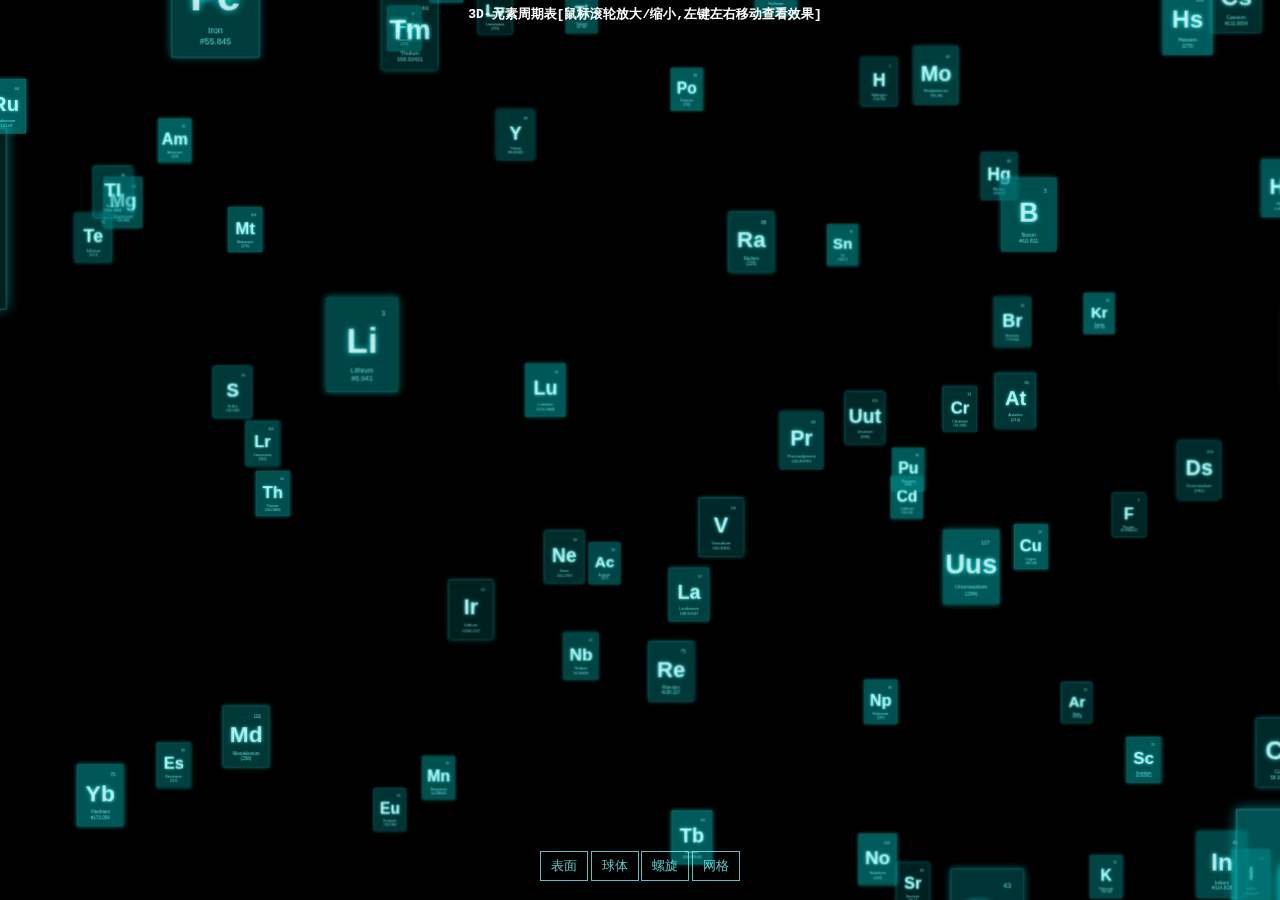
<file: index.html>
<!DOCTYPE html>
<html>
<head>
<link rel="stylesheet" href="./css.css" type="text/css" />
<meta charset="utf-8">
<meta name="viewport" content="width=device-width, user-scalable=no, minimum-scale=1.0, maximum-scale=1.0">
<title>3D-元素周期表</title>

</head>
<body>
<script src="./2.js"></script>
<script src="./3.js"></script>
<script src="./4.js"></script>
<script src="./5.js"></script>
<div id="container"></div>
<div id="info">3D-元素周期表[鼠标滚轮放大/缩小,左键左右移动查看效果]</div>
<div id="menu">
<button id="table">表面</button>
<button id="sphere">球体</button>
<button id="helix">螺旋</button>
<button id="grid">网格</button>
</div>
<script src="./1.js"></script>
</html>
</file>
<file: css.css>
html,body {
    height: 100%
}

body {
    background-color: #000;
    margin: 0;
    font-family: Helvetica,sans-serif;
    overflow: hidden
}

a {
    color: #fff
}

#info {
    position: absolute;
    width: 100%;
    color: #fff;
    padding: 5px;
    font-family: Monospace;
    font-size: 13px;
    font-weight: 700;
    text-align: center;
    z-index: 1
}

#menu {
    position: absolute;
    bottom: 20px;
    width: 100%;
    text-align: center;
    font-family: verdana,Tahoma,Arial,Hei,microsoft yahei,SimHei
}

.element {
    width: 120px;
    height: 160px;
    box-shadow: 0 0 12px rgba(0,255,255,.5);
    border: 1px solid rgba(127,255,255,.25);
    text-align: center;
    cursor: default
}

.element:hover {
    box-shadow: 0 0 12px rgba(0,255,255,.75);
    border: 1px solid rgba(127,255,255,.75)
}

.element .number {
    position: absolute;
    top: 20px;
    right: 20px;
    font-size: 12px;
    color: rgba(127,255,255,.75)
}

.element .symbol {
    position: absolute;
    top: 40px;
    left: 0;
    right: 0;
    font-size: 60px;
    font-weight: 700;
    color: rgba(255,255,255,.75);
    text-shadow: 0 0 10px rgba(0,255,255,.95)
}

.element .details {
    position: absolute;
    bottom: 15px;
    left: 0;
    right: 0;
    font-size: 12px;
    color: rgba(127,255,255,.75)
}

button {
    color: rgba(127,255,255,.75);
    background: 0 0;
    outline: 1px solid rgba(127,255,255,.75);
    border: 0;
    padding: 5px 10px;
    cursor: pointer
}

button:hover {
    background-color: rgba(0,255,255,.5)
}

button:active {
    color: #000;
    background-color: rgba(0,255,255,.75)
}
</file>
